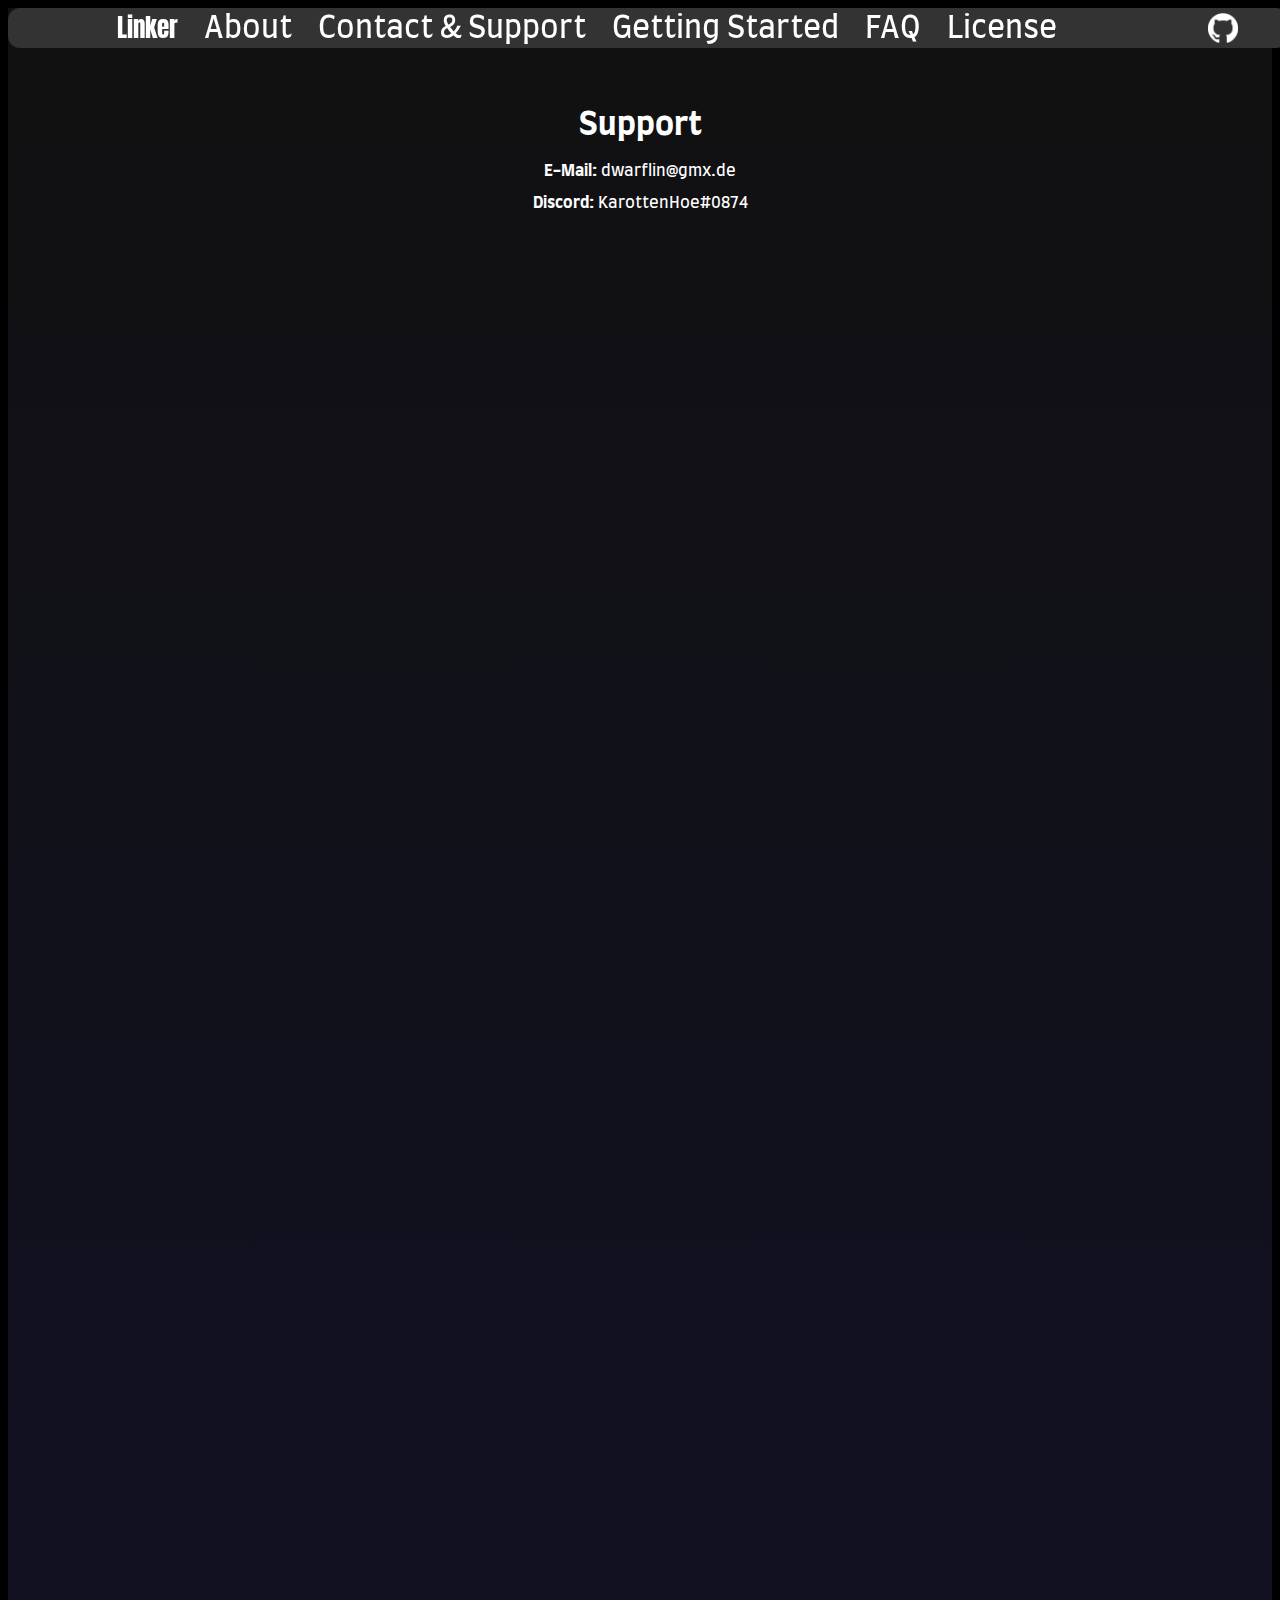
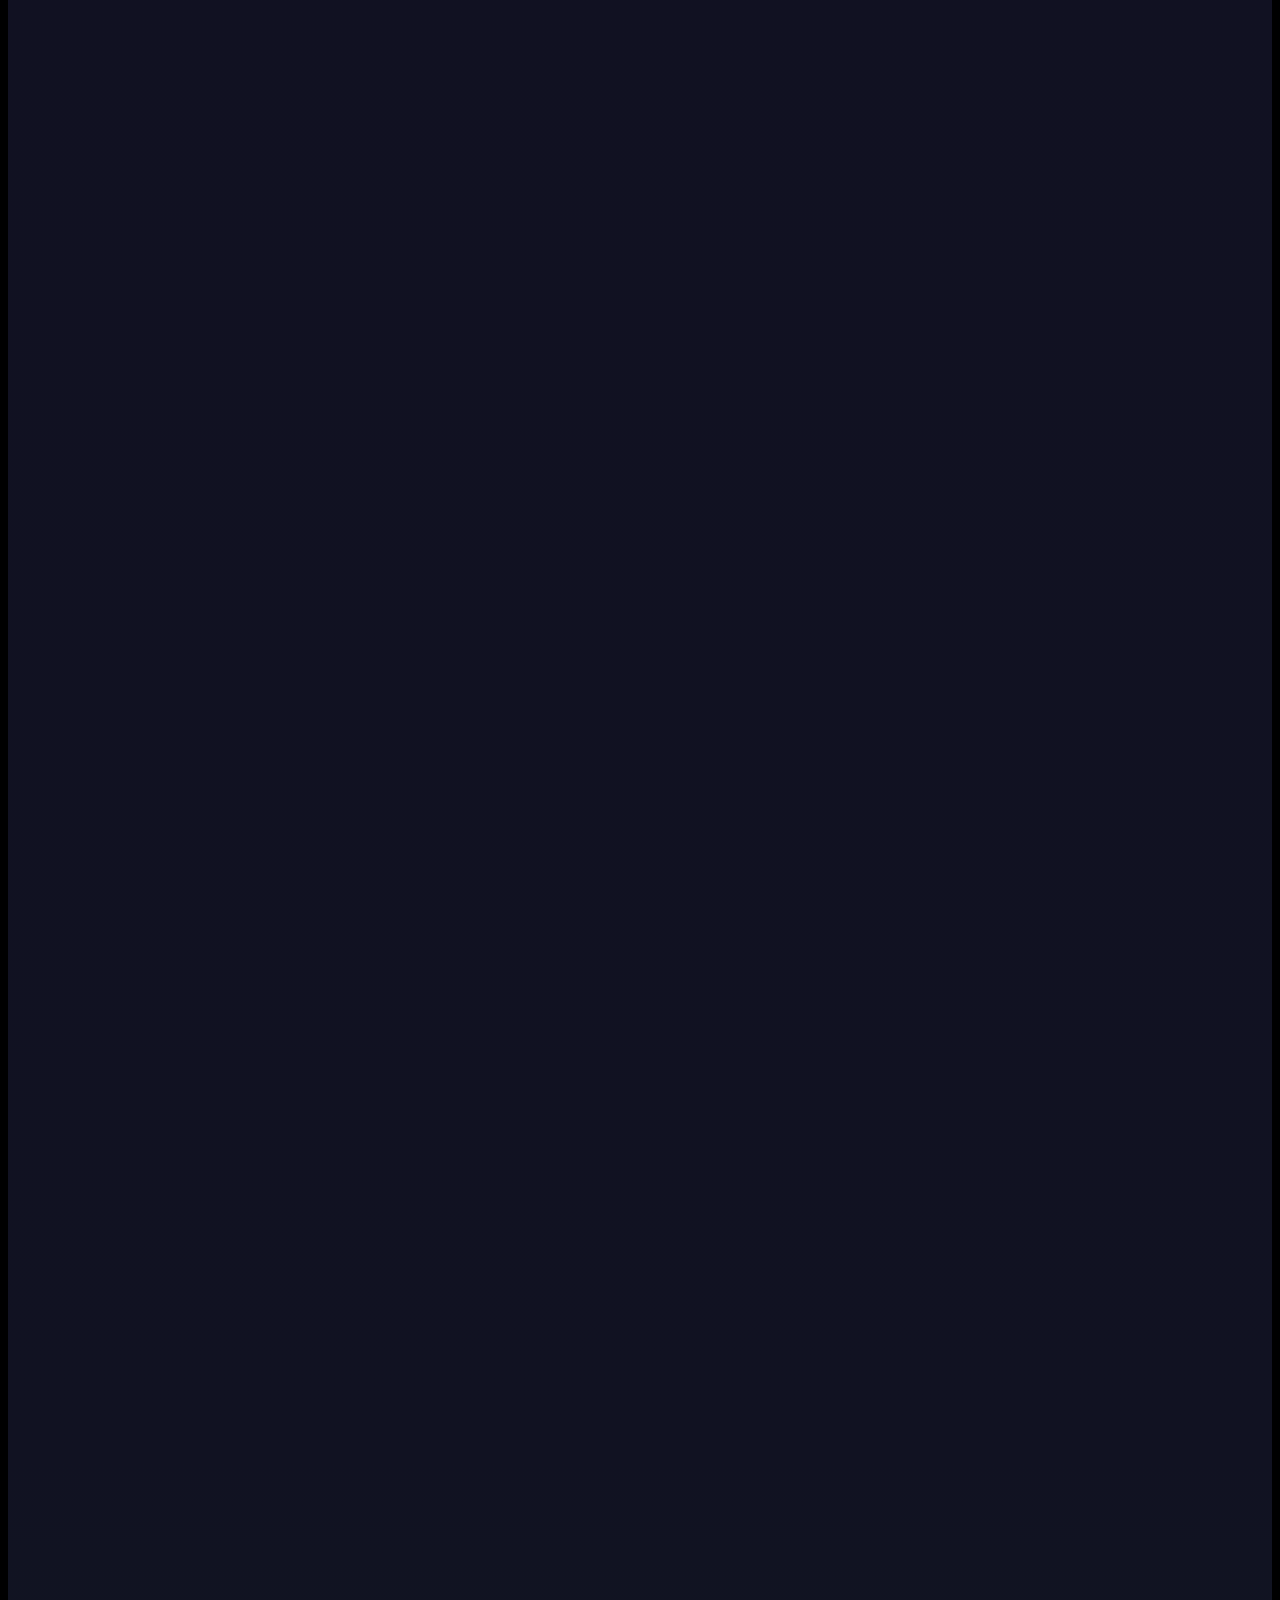
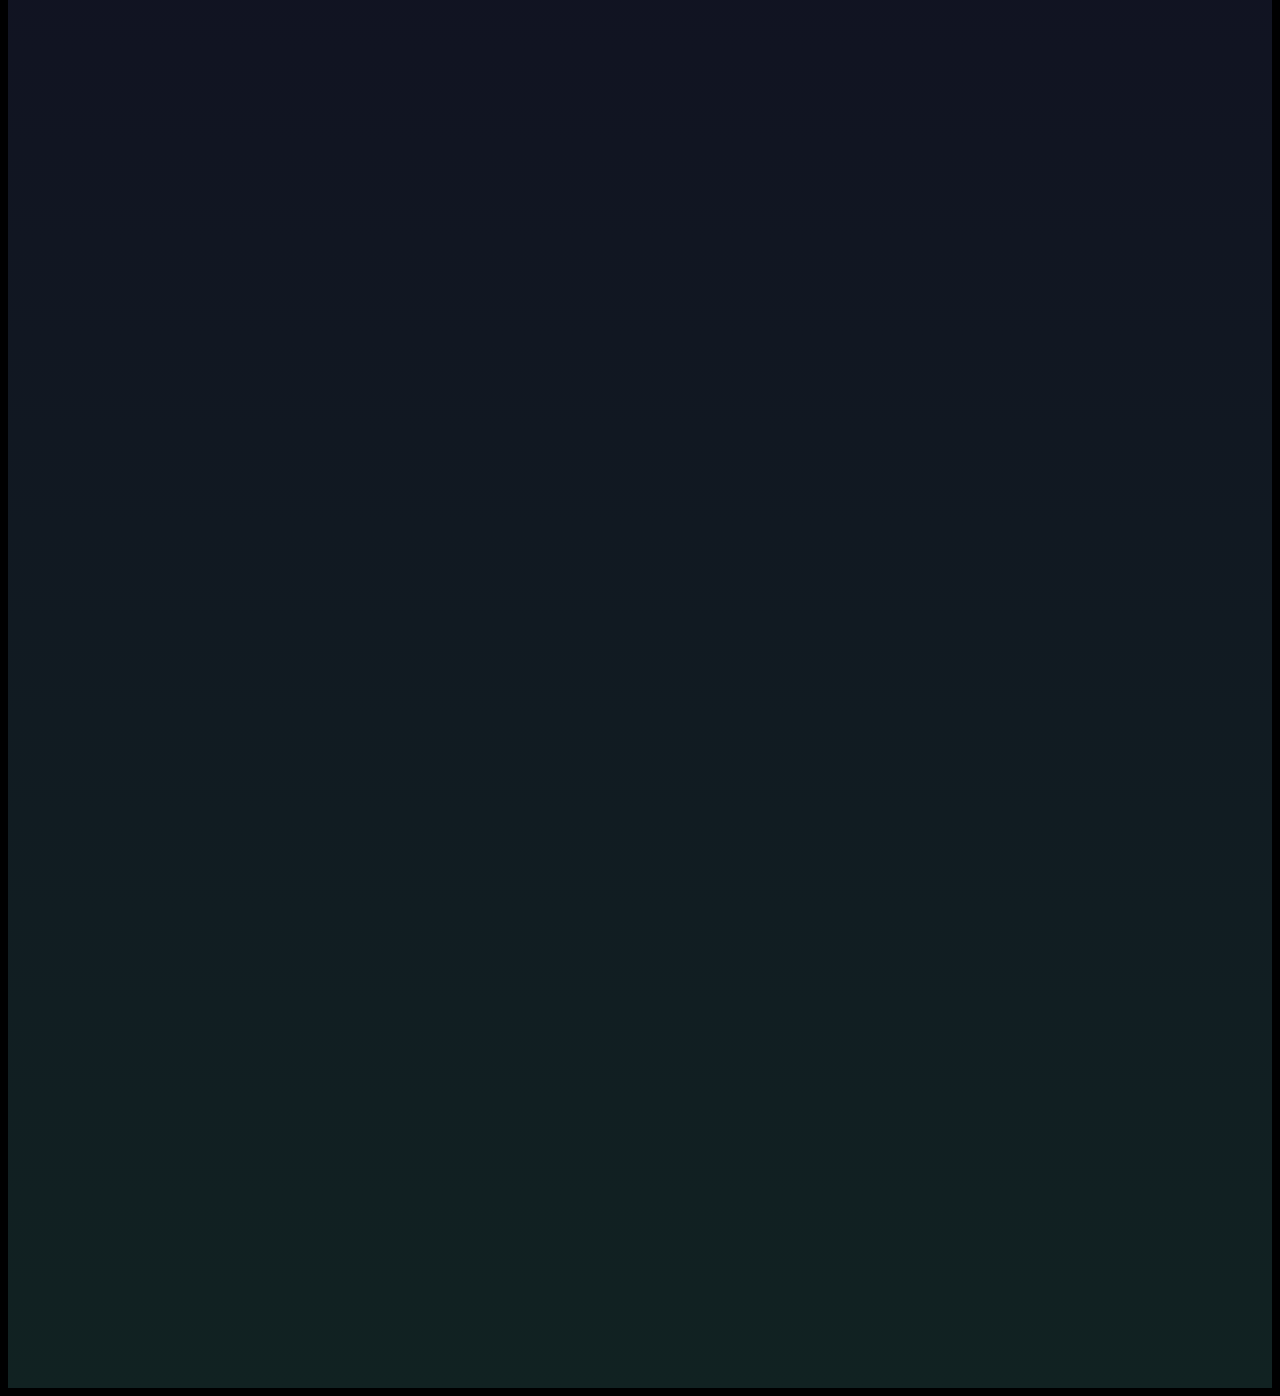
<file: contact.html>
<html lang="en">
    <head>
        <meta charset="UTF-8">
        <meta name="viewport" content="width=device-width, initial-scale=1.0">
        <title>Linker</title>
        <link rel="preconnect" href="https://fonts.gstatic.com">
        <link href="https://fonts.googleapis.com/css2?family=Farro:wght@400;500&display=swap" rel="stylesheet">
        <link href="https://fonts.googleapis.com/css2?family=Anton:wght@400;500&display=swap" rel="stylesheet">
        <link rel="stylesheet" href="css/dark_theme.css">
        <link rel="stylesheet" href="css/main.css">
        <link rel="icon" href="assets/logo.png">
    </head>
    <body class="dark">
        <div class="header" id="header" align="center" style="position:fixed; width:100%;">
            <a href="https://github.com/DwarflinDeveloping/Linker"><img class="hover-downscale" src="assets/github.png" width="30px" height="30px" align="right" style="padding: 5px 50px;"></a>
            <a><input style="font-family: 'Anton', sans-serif; font-size:25px;" class="navbarbutton" value="Linker" type="button"></a>
            <a href="index.html"><input class="navbarbutton hover-downscale" value="About" type="button"></a>
            <a href="contact.html"><input class="navbarbutton hover-downscale" value="Contact & Support" type="button"></a>
            <a href="getting-started.html"><input class="navbarbutton hover-downscale" value="Getting Started" type="button"></a>
            <a href="faq.html"><input class="navbarbutton hover-downscale" value="FAQ" type="button" width="100%"  height="100%"></a>
            <a href="license.html"><input class="navbarbutton hover-downscale" value="License" type="button"></a>        </div>
        <div id="content" class="content" align="center">
            <div class="dark">
                <h1 class="dark">Support</h1>
                <p class="dark">
                    <b>E-Mail:</b> dwarflin@gmx.de<br><br>
                    <b>Discord:</b> KarottenHoe#0874
                </p>
            </div>
        </div>
    </body>
</html>
</file>
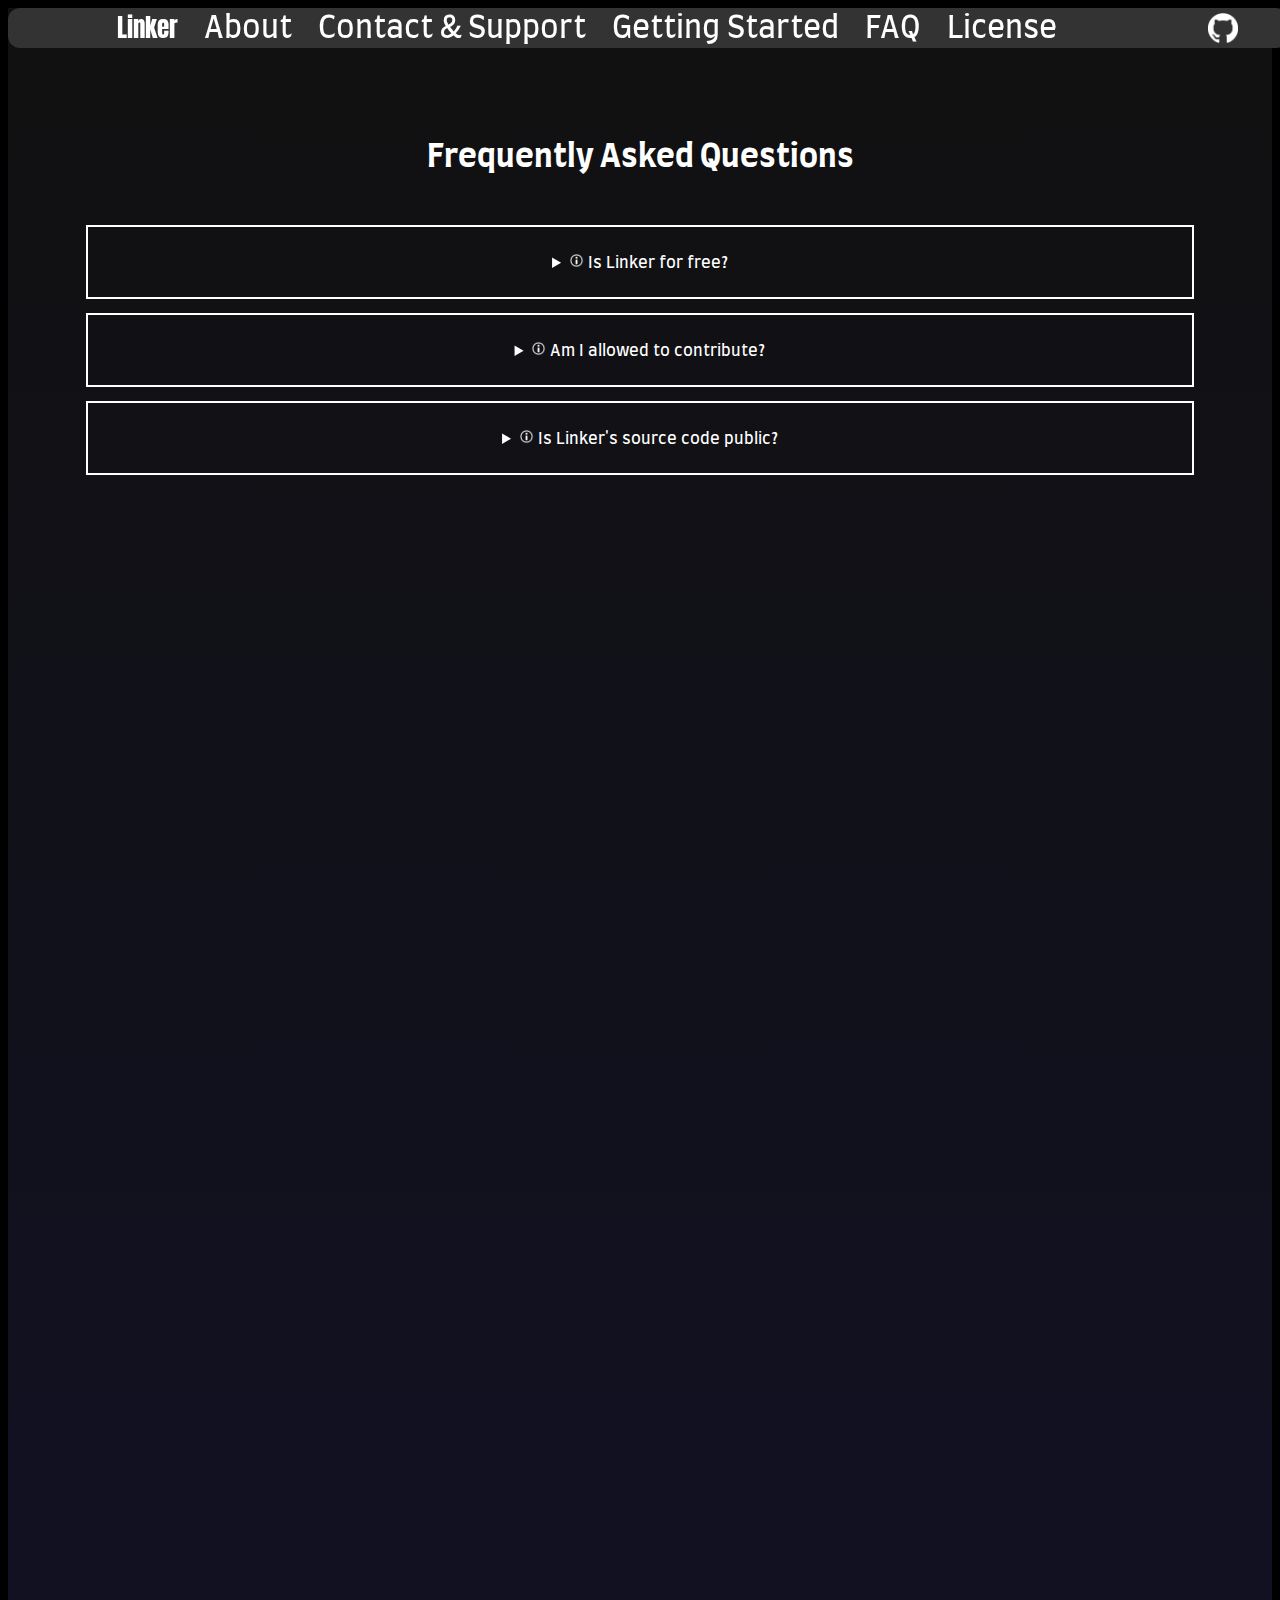
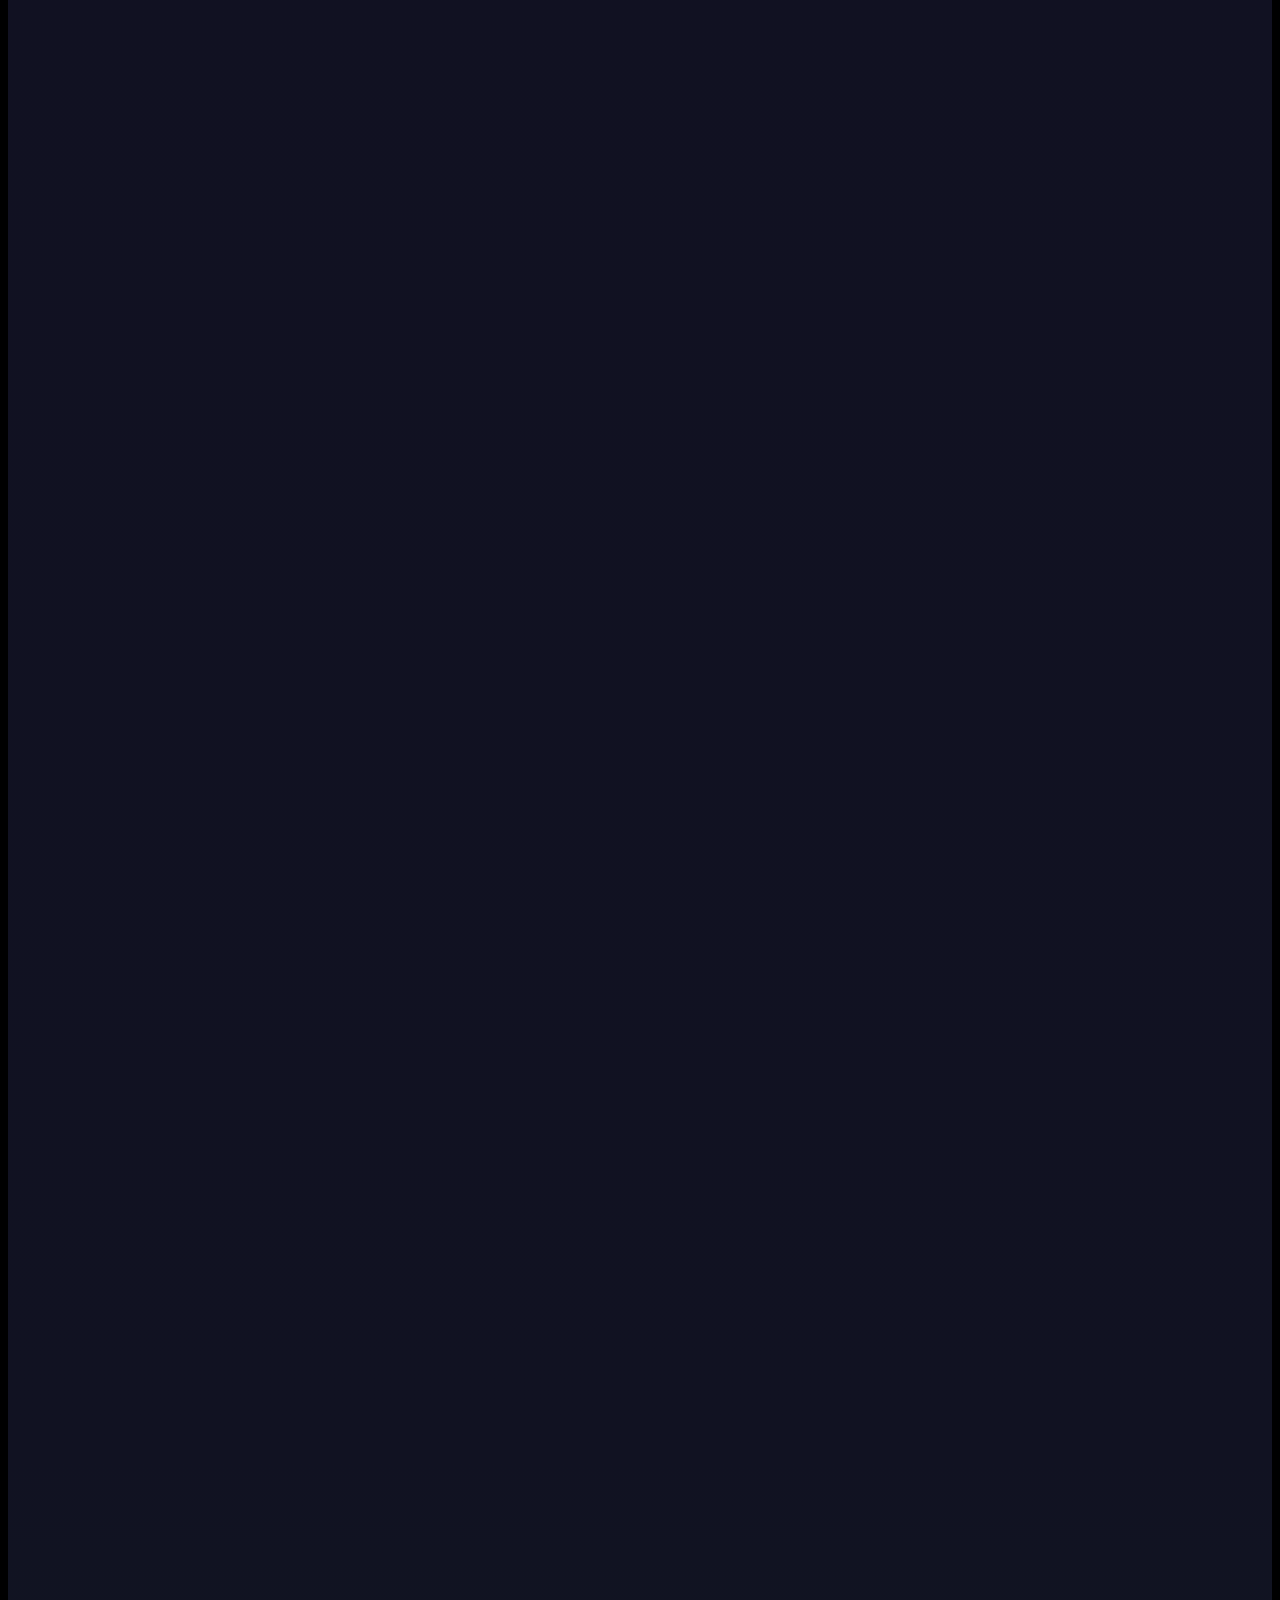
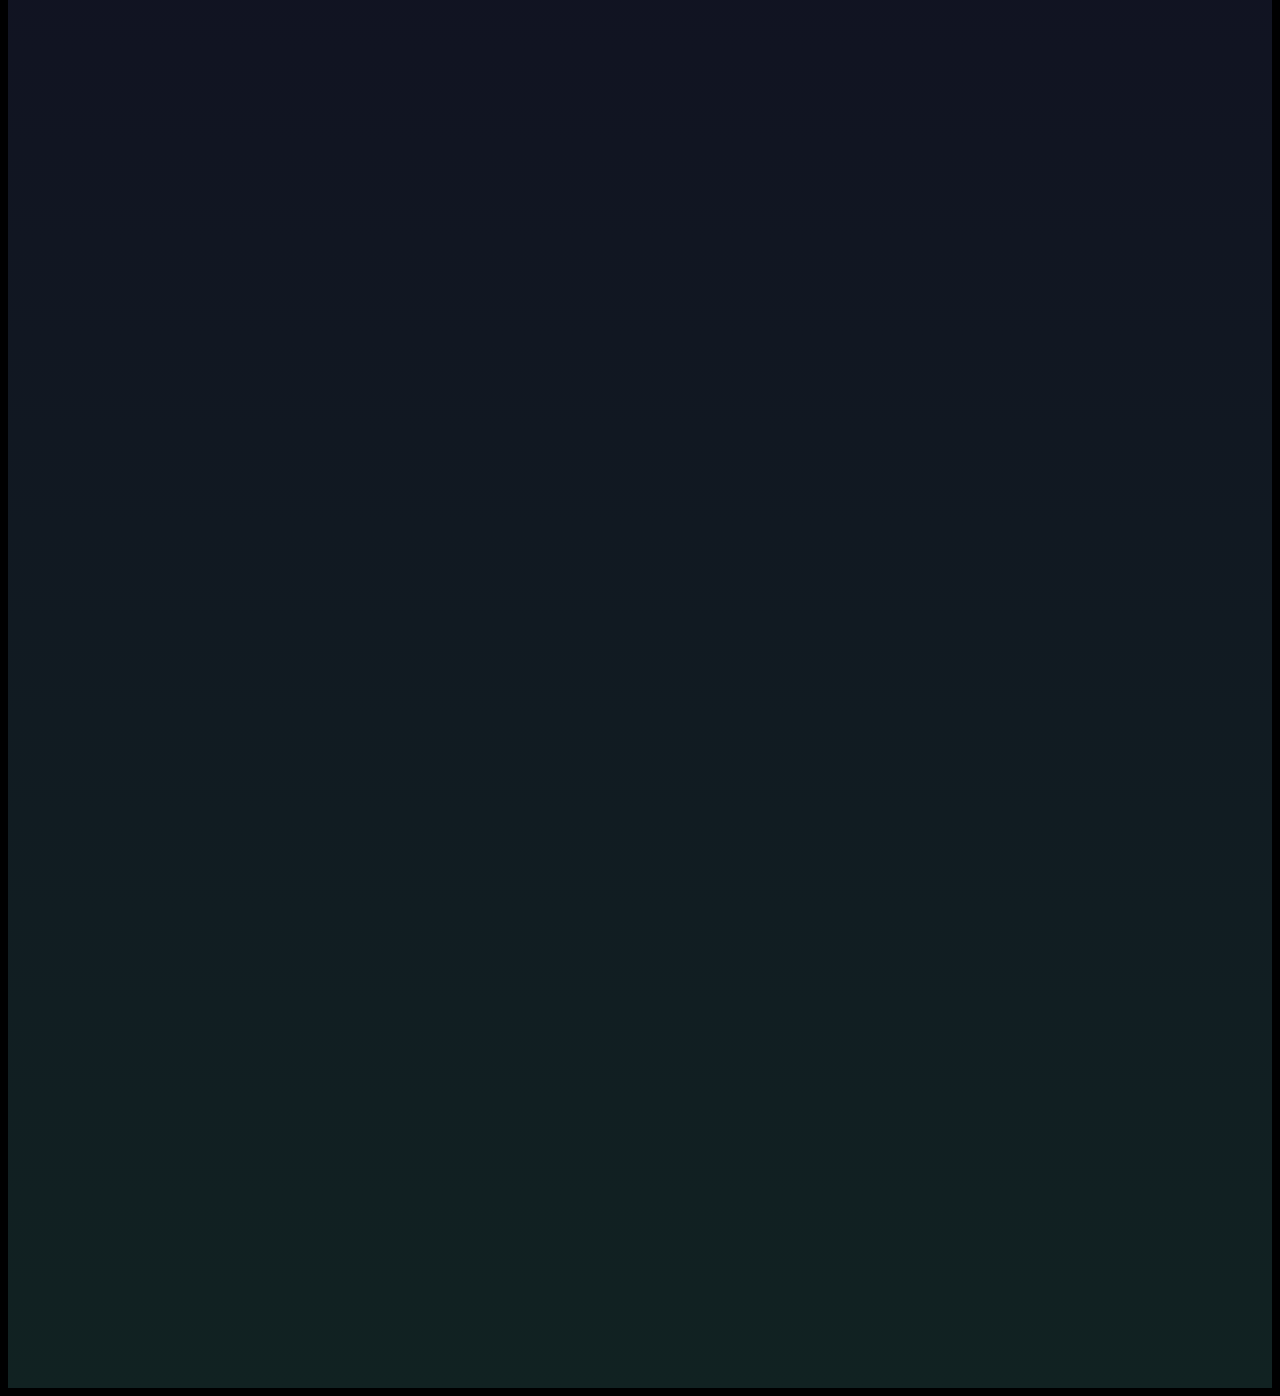
<file: faq.html>
<html lang="en">
    <head>
        <meta charset="UTF-8">
        <meta name="viewport" content="width=device-width, initial-scale=1.0">
        <title>Linker</title>
        <link rel="preconnect" href="https://fonts.gstatic.com">
        <link href="https://fonts.googleapis.com/css2?family=Farro:wght@400;500&display=swap" rel="stylesheet">
        <link href="https://fonts.googleapis.com/css2?family=Anton:wght@400;500&display=swap" rel="stylesheet">
        <link rel="stylesheet" href="css/dark_theme.css">
        <link rel="stylesheet" href="css/main.css">
        <link rel="icon" href="assets/logo.png">
    </head>
    <body class="dark">
        <div class="header" id="header" align="center" style="position:fixed; width:100%;">
            <a href="https://github.com/DwarflinDeveloping/Linker"><img class="hover-downscale" src="assets/github.png" width="30px" height="30px" align="right" style="padding: 5px 50px;"></a>
            <a><input style="font-family: 'Anton', sans-serif; font-size:25px;" class="navbarbutton" value="Linker" type="button"></a>
            <a href="index.html"><input class="navbarbutton hover-downscale" value="About" type="button"></a>
            <a href="contact.html"><input class="navbarbutton hover-downscale" value="Contact & Support" type="button"></a>
            <a href="getting-started.html"><input class="navbarbutton hover-downscale" value="Getting Started" type="button"></a>
            <a href="faq.html"><input class="navbarbutton hover-downscale" value="FAQ" type="button" width="100%"  height="100%"></a>
            <a href="license.html"><input class="navbarbutton hover-downscale" value="License" type="button"></a>
        </div>
        <div id="content" class="content" align="center">
            <div class="dark">
                <div class="faq" id="faq">
                    <h1 class="dark">Frequently Asked Questions</h1>
                    <div class="dark-outline hover-glow">
                        <details>
                            <summary>
                                <img src="assets/info.png" width="15px"> Is Linker for free?
                            </summary>
                            <p class="dark">
                                Yes, Linker is 100% free to use. The use of Linker costs no money.
                            </p>
                        </details>
                    </div>
                    <br>
                    <div class="dark-outline hover-glow">
                        <details>
                            <summary>
                                <img src="assets/info.png" width="15px"> Am I allowed to contribute?
                            </summary>
                            <p class="dark">
                                Yes, we are very proud if someone wants to contribute to the project! Open a pull request on GitHub with your changes and we will merge them if they make sense.
                            </p>
                        </details>
                    </div>
                    <br>
                    <div class="dark-outline hover-glow">
                        <details>
                            <summary>
                                <img src="assets/info.png" width="15px"> Is Linker's source code public?
                            </summary>
                            <p class="dark">
                                Yes, Linker's source code is completely public on <a style="color: white;" href="https://github.com/DwarflinDeveloping/Linker">GitHub</a> and you are welcome to contribute!
                            </p>
                        </details>
                    </div>
                </div>
            </div>
        </div>
    </body>
</html>
</file>
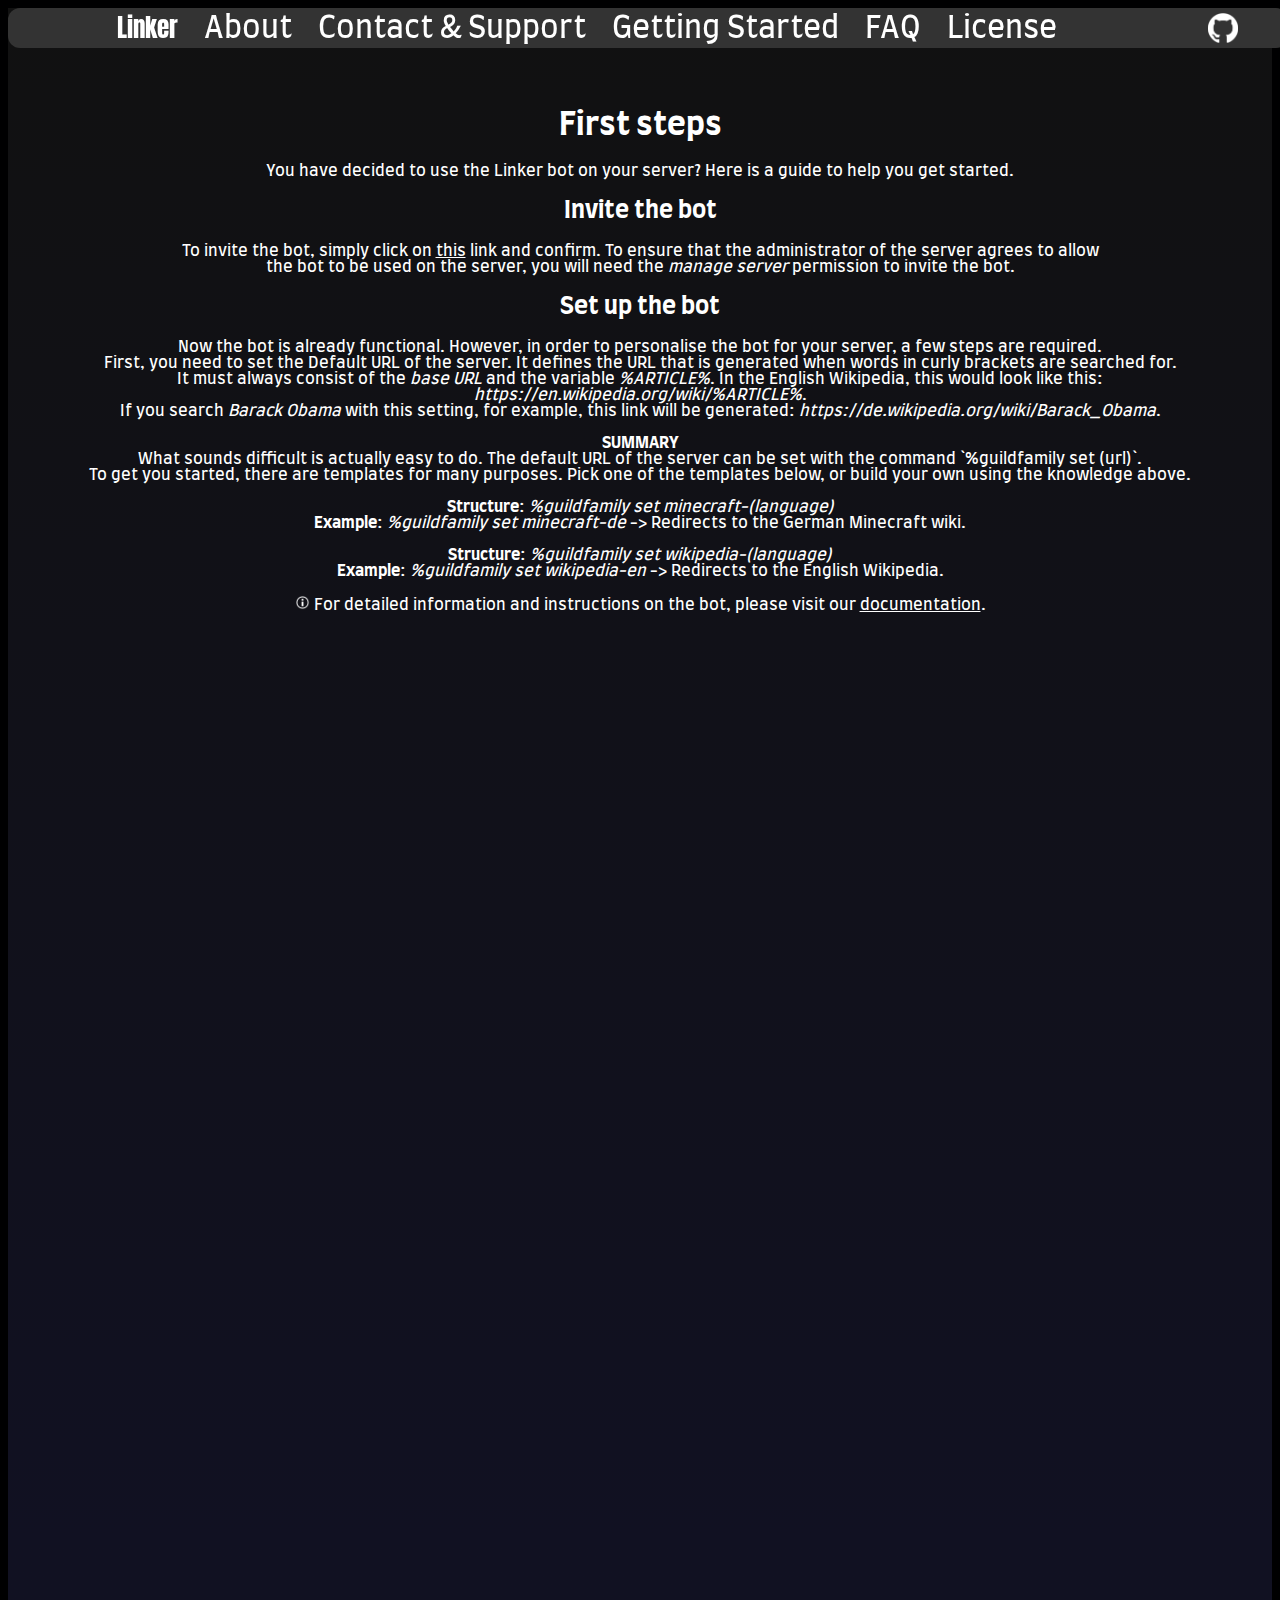
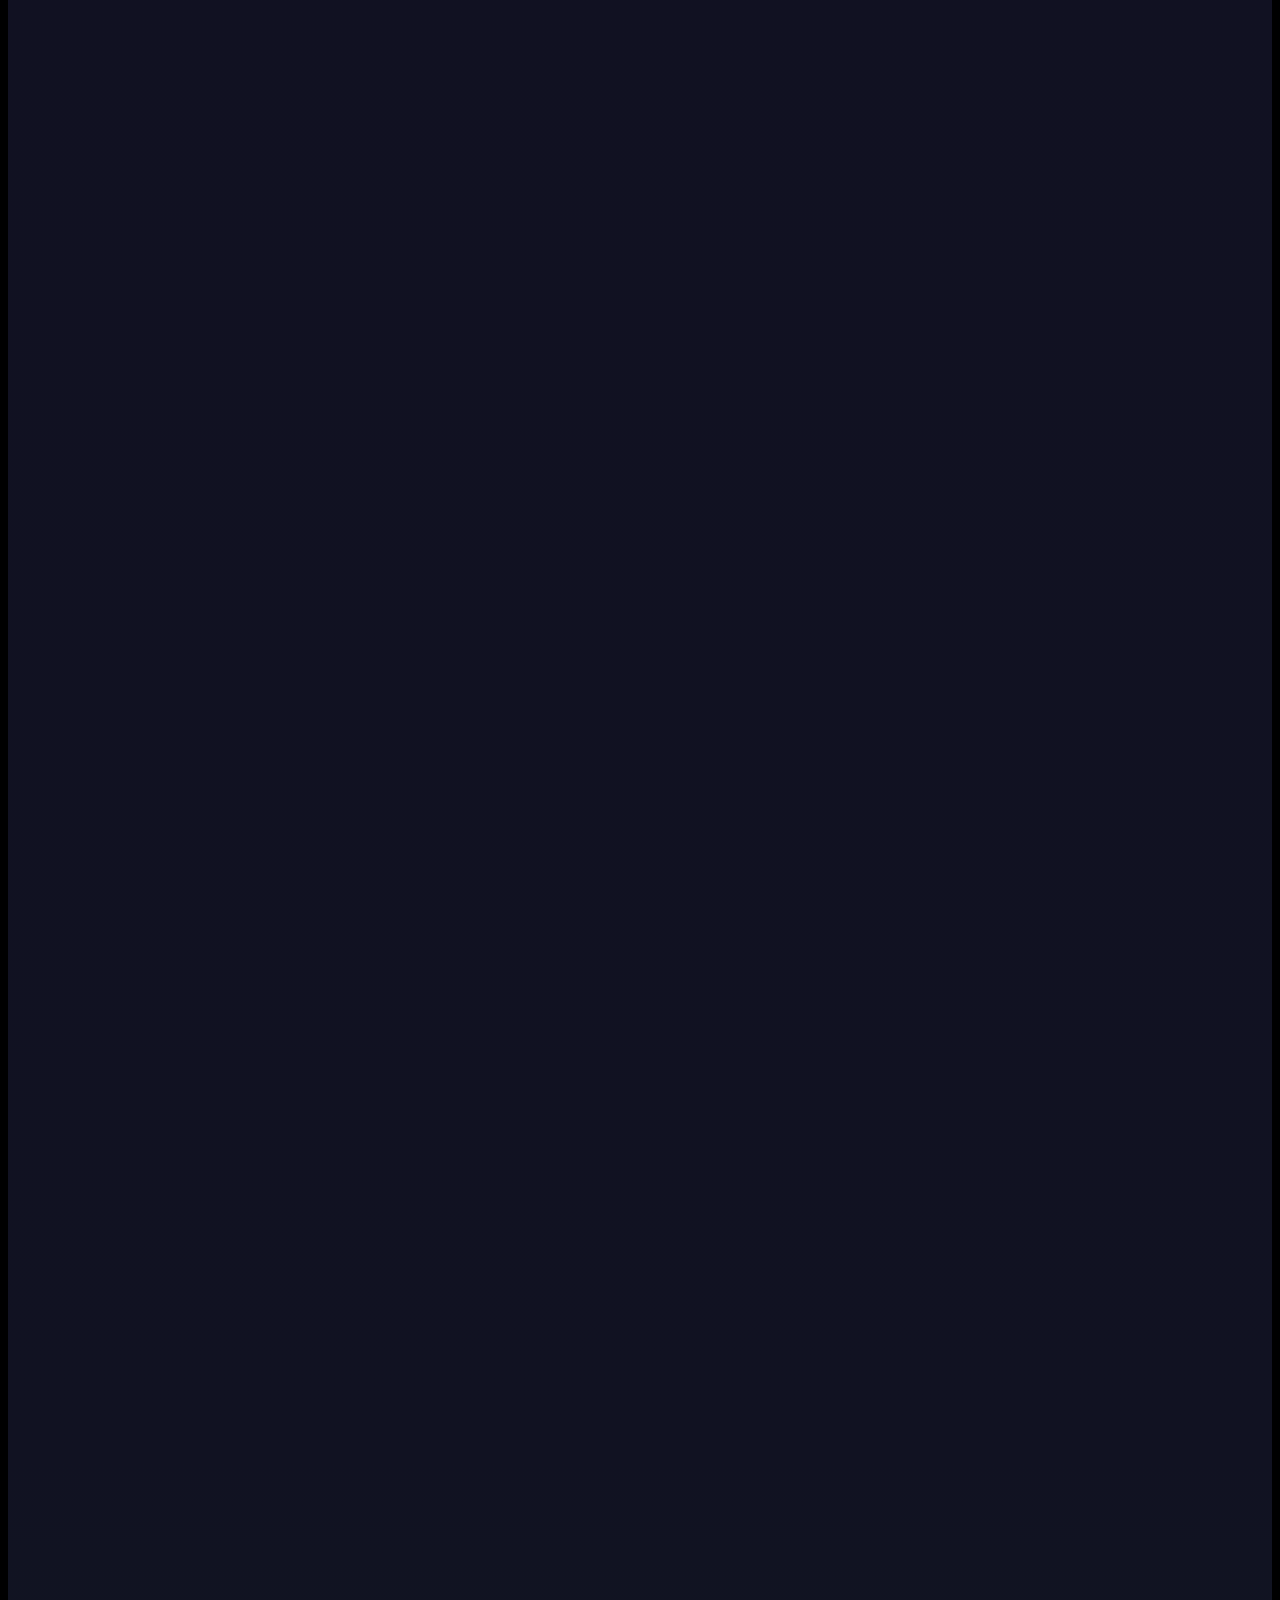
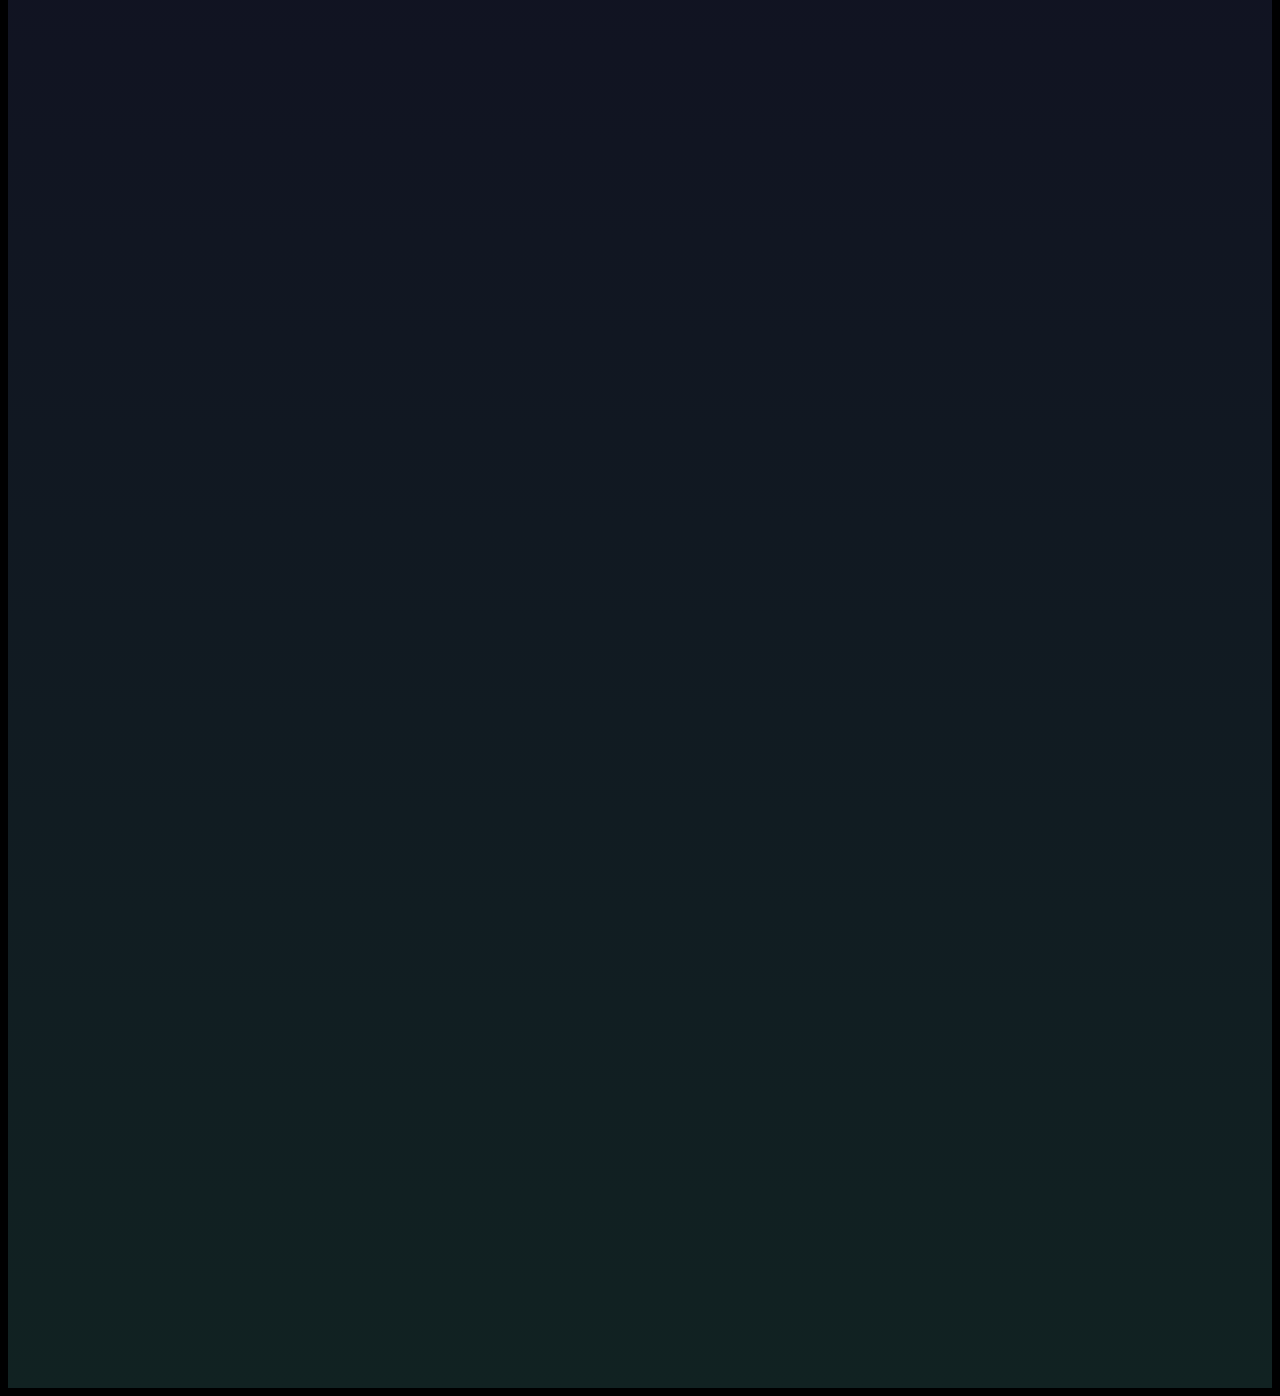
<file: getting-started.html>
<html lang="en">
    <head>
        <meta charset="UTF-8">
        <meta name="viewport" content="width=device-width, initial-scale=1.0">
        <title>Linker</title>
        <link rel="preconnect" href="https://fonts.gstatic.com">
        <link href="https://fonts.googleapis.com/css2?family=Farro:wght@400;500&display=swap" rel="stylesheet">
        <link href="https://fonts.googleapis.com/css2?family=Anton:wght@400;500&display=swap" rel="stylesheet">
        <link rel="stylesheet" href="css/dark_theme.css">
        <link rel="stylesheet" href="css/main.css">
        <link rel="icon" href="assets/logo.png">
    </head>
    <body class="dark">
        <div class="header" id="header" align="center" style="position:fixed; width:100%;">
            <a href="https://github.com/DwarflinDeveloping/Linker"><img class="hover-downscale" src="assets/github.png" width="30px" height="30px" align="right" style="padding: 5px 50px;"></a>
            <a><input style="font-family: 'Anton', sans-serif; font-size:25px;" class="navbarbutton" value="Linker" type="button"></a>
            <a href="index.html"><input class="navbarbutton hover-downscale" value="About" type="button"></a>
            <a href="contact.html"><input class="navbarbutton hover-downscale" value="Contact & Support" type="button"></a>
            <a href="getting-started.html"><input class="navbarbutton hover-downscale" value="Getting Started" type="button"></a>
            <a href="faq.html"><input class="navbarbutton hover-downscale" value="FAQ" type="button" width="100%"  height="100%"></a>
            <a href="license.html"><input class="navbarbutton hover-downscale" value="License" type="button"></a></div>
        <div id="content" class="content" align="center">
            <div class="dark">
                <h1 class="dark">First steps</h1>
                <p class="dark">You have decided to use the Linker bot on your server? Here is a guide to help you get started.</p>
                <h2 class="dark">Invite the bot</h2>
                <p class="dark">
                    To invite the bot, simply click on <a style="color: #ffffff;" href="https://discord.com/oauth2/authorize?client_id=823543260517367849&permissions=2048&scope=bot">this</a> link and confirm.
                    To ensure that the administrator of the server agrees to allow<br> the bot to be used on the server, you will need the <i>manage server</i> permission to invite the bot.
                </p>
                <h2 class="dark">Set up the bot</h2>
                <p class="dark">
                    Now the bot is already functional. However, in order to personalise the bot for your server, a few steps are required.<br>
                    First, you need to set the Default URL of the server. It defines the URL that is generated when words in curly brackets are searched for.<br>
                    It must always consist of the <i>base URL</i> and the variable <i>%ARTICLE%</i>. In the English Wikipedia, this would look like this: <i>https://en.wikipedia.org/wiki/%ARTICLE%</i>.<br>
                    If you search <i>Barack Obama</i> with this setting, for example, this link will be generated: <i>https://de.wikipedia.org/wiki/Barack_Obama</i>.<br><br>

                    <b>SUMMARY</b><br>
                    What sounds difficult is actually easy to do. The default URL of the server can be set with the command `%guildfamily set (url)`.<br>
                    To get you started, there are templates for many purposes. Pick one of the templates below, or build your own using the knowledge above.<br><br>

                    <b>Structure</b>: <i>%guildfamily set minecraft-(language)</i><br>
                    <b>Example</b>: <i>%guildfamily set minecraft-de</i> -> Redirects to the German Minecraft wiki.<br><br>

                    <b>Structure</b>: <i>%guildfamily set wikipedia-(language)</i><br>
                    <b>Example</b>: <i>%guildfamily set wikipedia-en</i> -> Redirects to the English Wikipedia.<br>
                </p>
                <p class="dark">
                    <img src="assets/info.png" width="15px"> For detailed information and instructions on the bot, please visit our <a style="color: #ffffff;" href="https://github.com/DwarflinDeveloping/Linker#readme">documentation</a>.
                </p>
            </div>
        </div>
    </body>
</html>
</file>
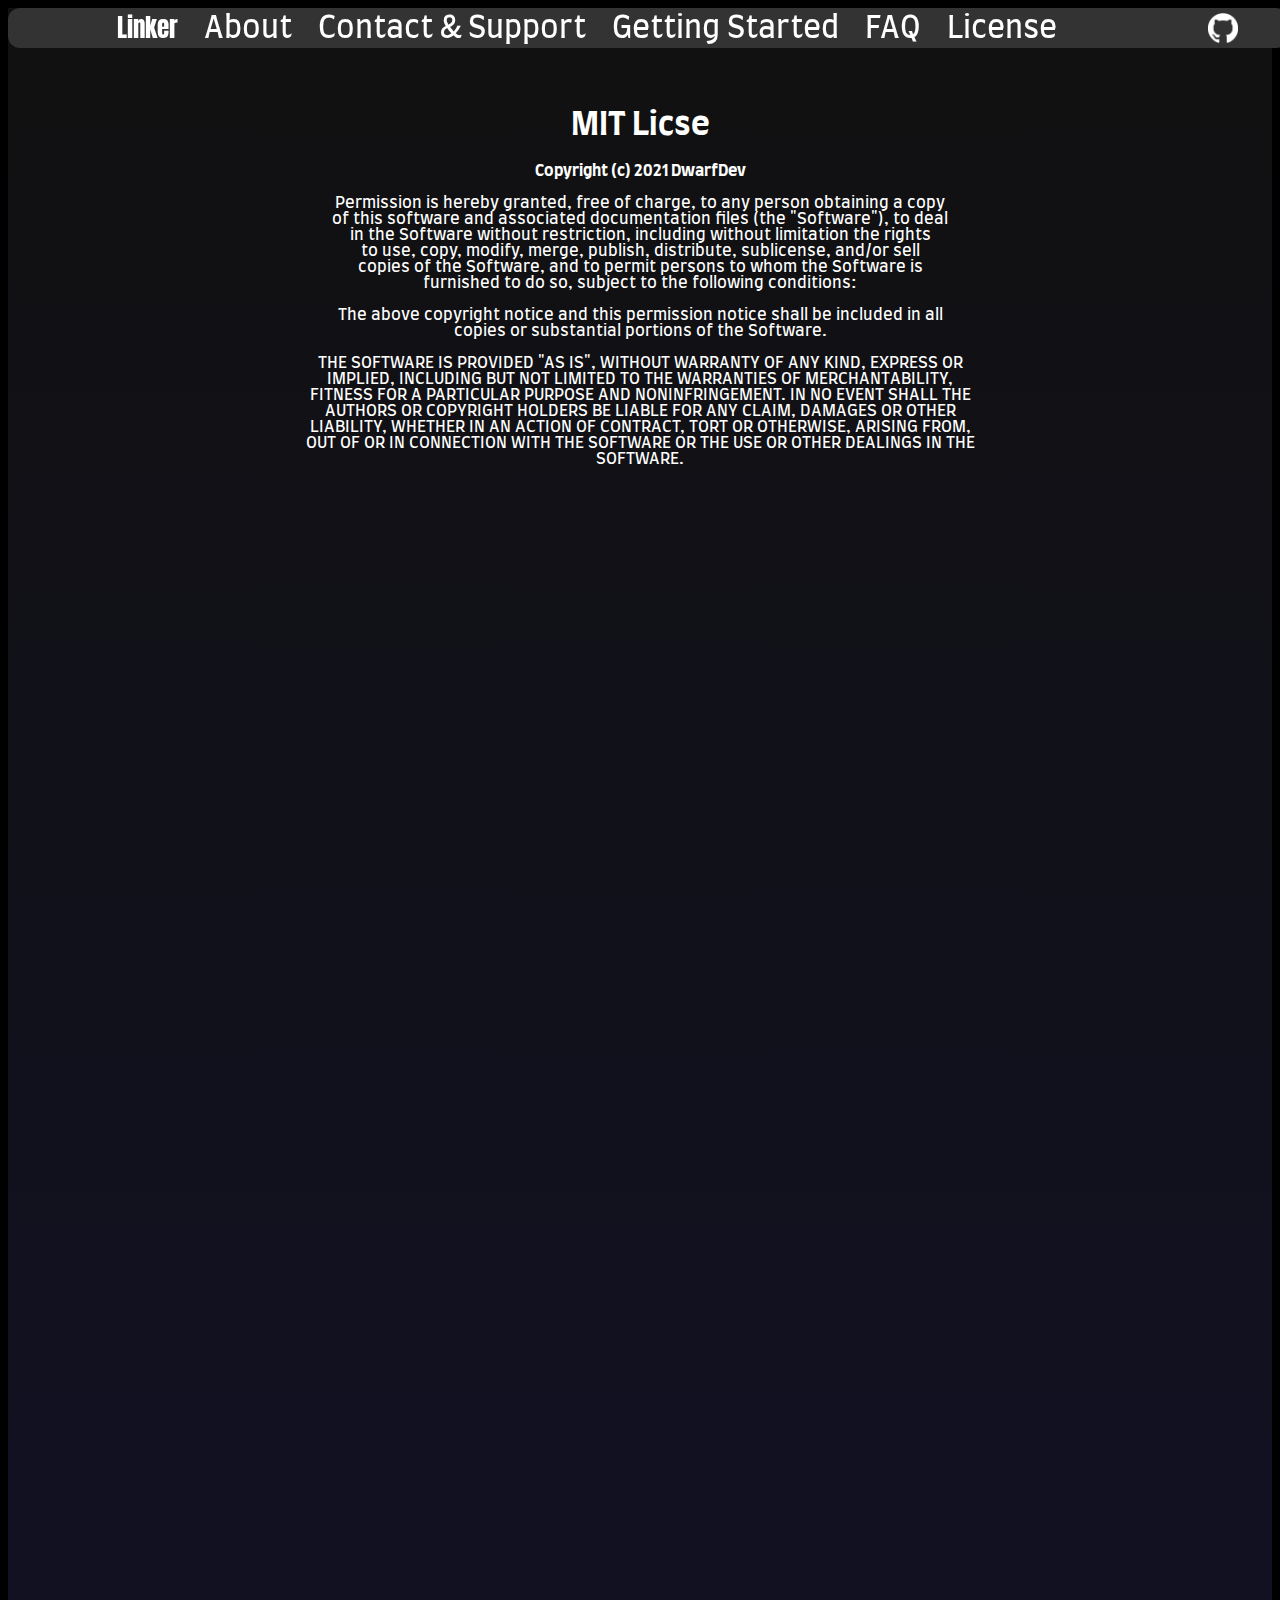
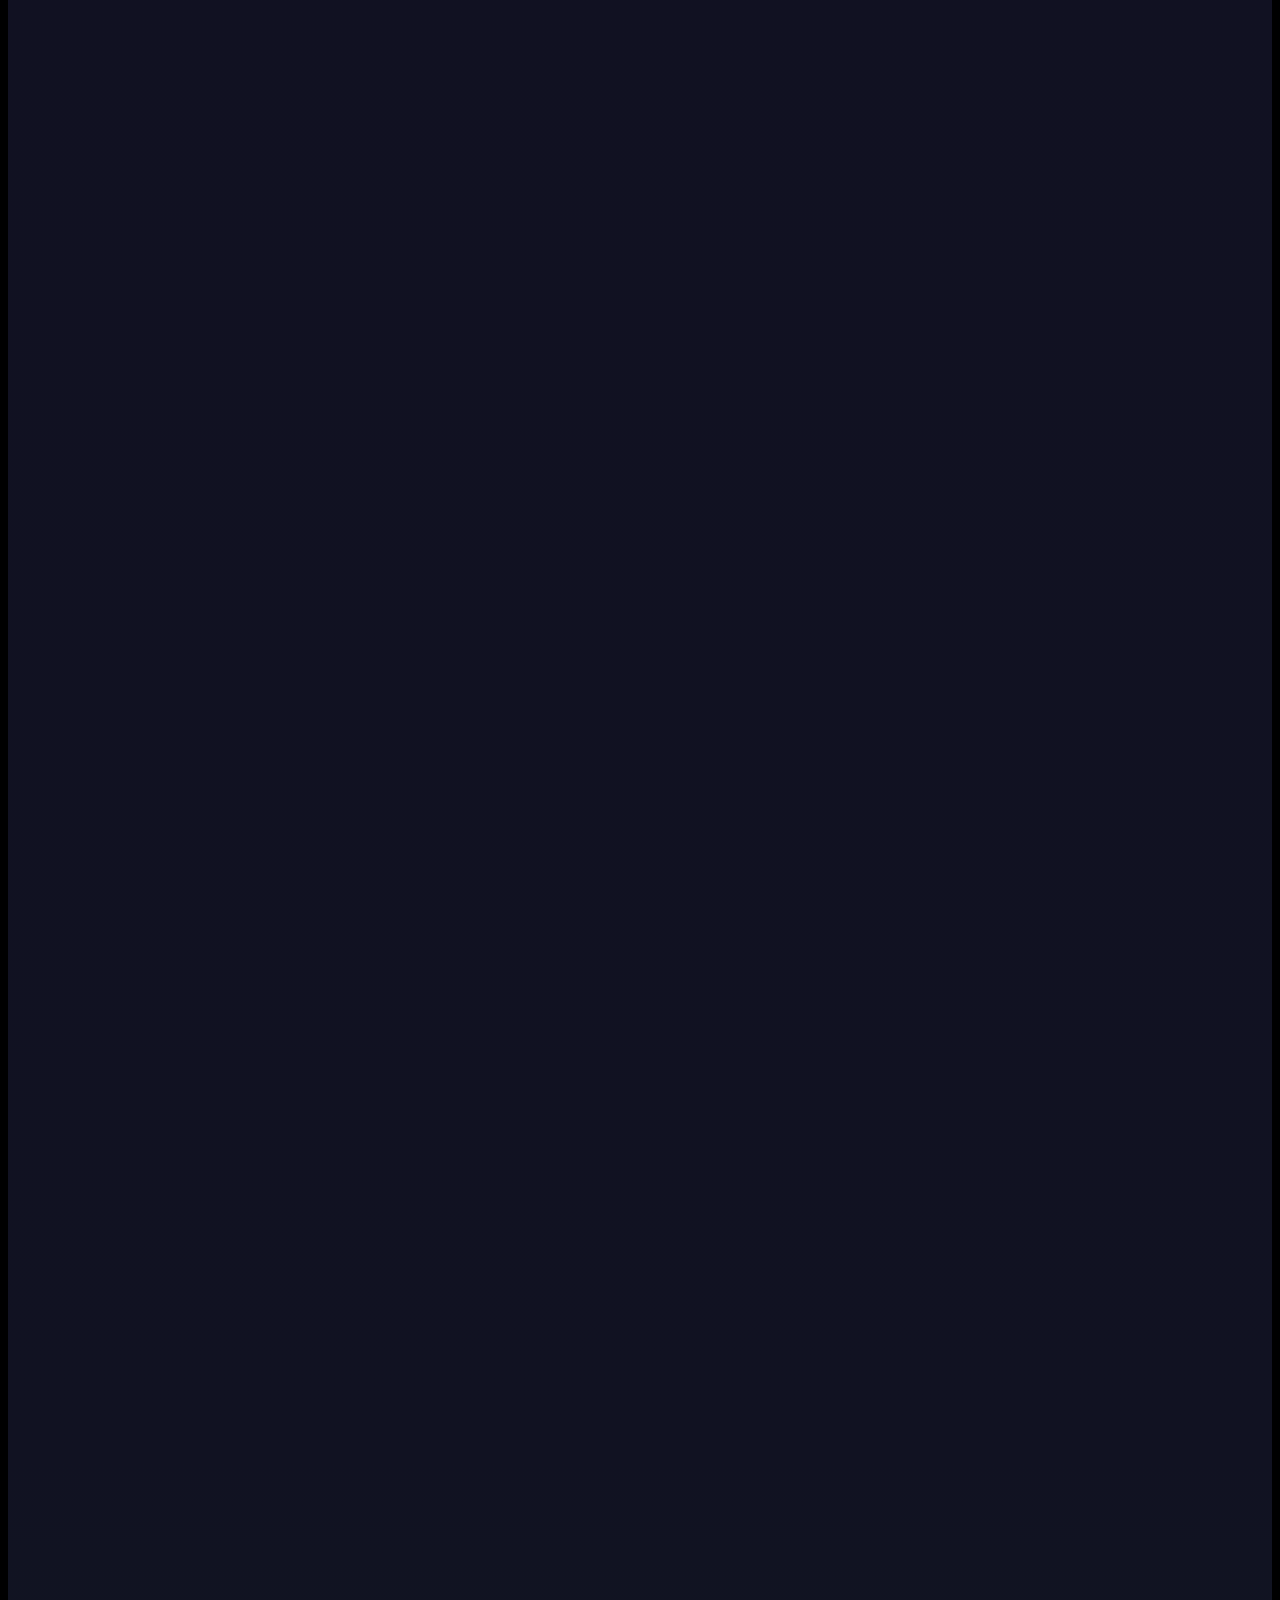
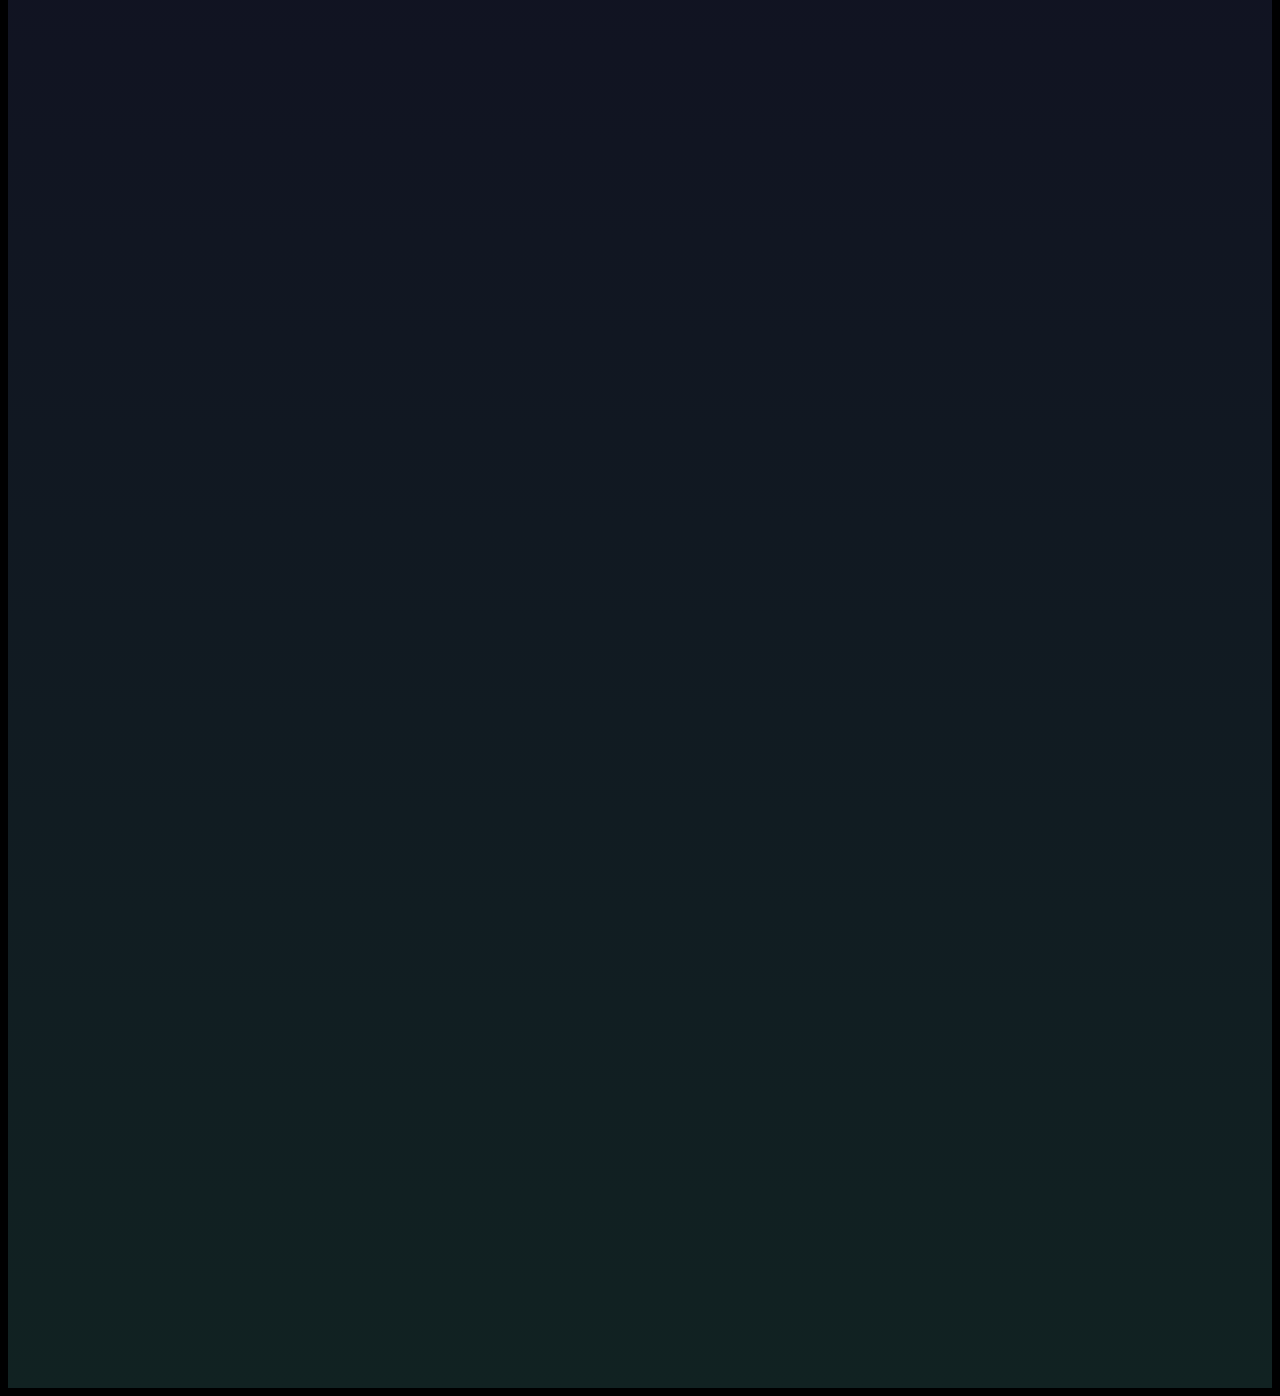
<file: license.html>
<html lang="en">
    <head>
        <meta charset="UTF-8">
        <meta name="viewport" content="width=device-width, initial-scale=1.0">
        <title>Linker</title>
        <link rel="preconnect" href="https://fonts.gstatic.com">
        <link href="https://fonts.googleapis.com/css2?family=Farro:wght@400;500&display=swap" rel="stylesheet">
        <link href="https://fonts.googleapis.com/css2?family=Anton:wght@400;500&display=swap" rel="stylesheet">
        <link rel="stylesheet" href="css/dark_theme.css">
        <link rel="stylesheet" href="css/main.css">
        <link rel="icon" href="assets/logo.png">
    </head>
    <body class="dark">
        <div class="header" id="header" align="center" style="position:fixed; width:100%;">
            <a href="https://github.com/DwarflinDeveloping/Linker"><img class="hover-downscale" src="assets/github.png" width="30px" height="30px" align="right" style="padding: 5px 50px;"></a>
            <a><input style="font-family: 'Anton', sans-serif; font-size:25px;" class="navbarbutton" value="Linker" type="button"></a>
            <a href="index.html"><input class="navbarbutton hover-downscale" value="About" type="button"></a>
            <a href="contact.html"><input class="navbarbutton hover-downscale" value="Contact & Support" type="button"></a>
            <a href="getting-started.html"><input class="navbarbutton hover-downscale" value="Getting Started" type="button"></a>
            <a href="faq.html"><input class="navbarbutton hover-downscale" value="FAQ" type="button" width="100%"  height="100%"></a>
            <a href="license.html"><input class="navbarbutton hover-downscale" value="License" type="button"></a></div>
        <div id="content" class="content" align="center">
            <div class="dark">
                <h1 class="dark">MIT Licse</h1>
                <p class="dark">
                    <b>Copyright (c) 2021 DwarfDev</b><br><br>

                    Permission is hereby granted, free of charge, to any person obtaining a copy<br>
                    of this software and associated documentation files (the "Software"), to deal<br>
                    in the Software without restriction, including without limitation the rights<br>
                    to use, copy, modify, merge, publish, distribute, sublicense, and/or sell<br>
                    copies of the Software, and to permit persons to whom the Software is<br>
                    furnished to do so, subject to the following conditions:<br><br>

                    The above copyright notice and this permission notice shall be included in all<br>
                    copies or substantial portions of the Software.<br><br>

                    THE SOFTWARE IS PROVIDED "AS IS", WITHOUT WARRANTY OF ANY KIND, EXPRESS OR<br>
                    IMPLIED, INCLUDING BUT NOT LIMITED TO THE WARRANTIES OF MERCHANTABILITY,<br>
                    FITNESS FOR A PARTICULAR PURPOSE AND NONINFRINGEMENT. IN NO EVENT SHALL THE<br>
                    AUTHORS OR COPYRIGHT HOLDERS BE LIABLE FOR ANY CLAIM, DAMAGES OR OTHER<br>
                    LIABILITY, WHETHER IN AN ACTION OF CONTRACT, TORT OR OTHERWISE, ARISING FROM,<br>
                    OUT OF OR IN CONNECTION WITH THE SOFTWARE OR THE USE OR OTHER DEALINGS IN THE<br>
                    SOFTWARE.
                </p>
            </div>
        </div>
    </body>
</html>
</file>
<file: css/dark_theme.css>
body.dark {
    background-color: #000001;
}

p.dark {
    color: #ffffff;
}

h1.dark {
    color: #ffffff;
}

h2.dark {
    color: #ffffff;
}

h3.dark {
    color: #ffffff;
}

summary {
    color: #ffffff;
}

div.content {
    background: linear-gradient(#111111, #111122, #111222, #112222);
    background-color: 111111;
}

div.dark-outline {
    outline: 2px solid white;
}

.dark-outline > * {
    padding:10px;
}
</file>
<file: css/main.css>
html {
  scroll-behavior: smooth;
}

p, h1, h2, h3, summary, li a:hover, #header > *, .navbarbutton:hover, .navbarbutton {
    font-family: 'Farro', sans-serif;
}

.hover-glow:hover {
  background-color: #111111;
  -webkit-box-shadow: 10px 10px 99px 6px #ffffff;
  -moz-box-shadow: 10px 10px 99px 6px #ffffff;
  box-shadow: 5px 5px 20px 6px #ffffff;
}

.hover-downscale:hover {
  transform: scale(0.7, 0.7);
}

.hover-downscale {
  transition: transform 0.5s;
}

#header > * {
  color: white;
  text-align: center;
  padding: 5px 5px;
  text-decoration: none;
}

li a:hover {
  color: black;
}

.navbarbutton {
  color: white;
  font-size: 30px;
  background-color: Transparent;
  border: none;
}

.navbarbutton:hover {
  color: darkgray;
  font-size: 30px;
  border-radius: 12px;
}

div#header {
    list-style-type: none;
    margin: 0;
    padding: 0;
    overflow: hidden;
    background-color: #333;
    border-radius: 12px;
}

div#content {
    padding: 5em;
    height: 500%
}

.faq > * {
    padding: 1em;
}

#show-more-button {
  border: 2px solid white;
  background: transparent;
  text-transform: uppercase;
  color: white;
  padding: 15px 50px;
  outline: none;
  overflow: hidden;
  position: relative;
}

button:after {
  content: '';
    display: block;
    position: absolute;
    top: -36px;
    left: -100px;
    background: white;
    width: 50px;
    height: 125px;
    opacity: 20%;
    transform: rotate(-45deg);
}

button:hover:after {
  left: 120%;
  transition: all 600ms cubic-bezier(0.3, 1, 0.2, 1);
   -webkit-transition: all 600ms cubic-bezier(0.3, 1, 0.2, 1);
}
</file>
